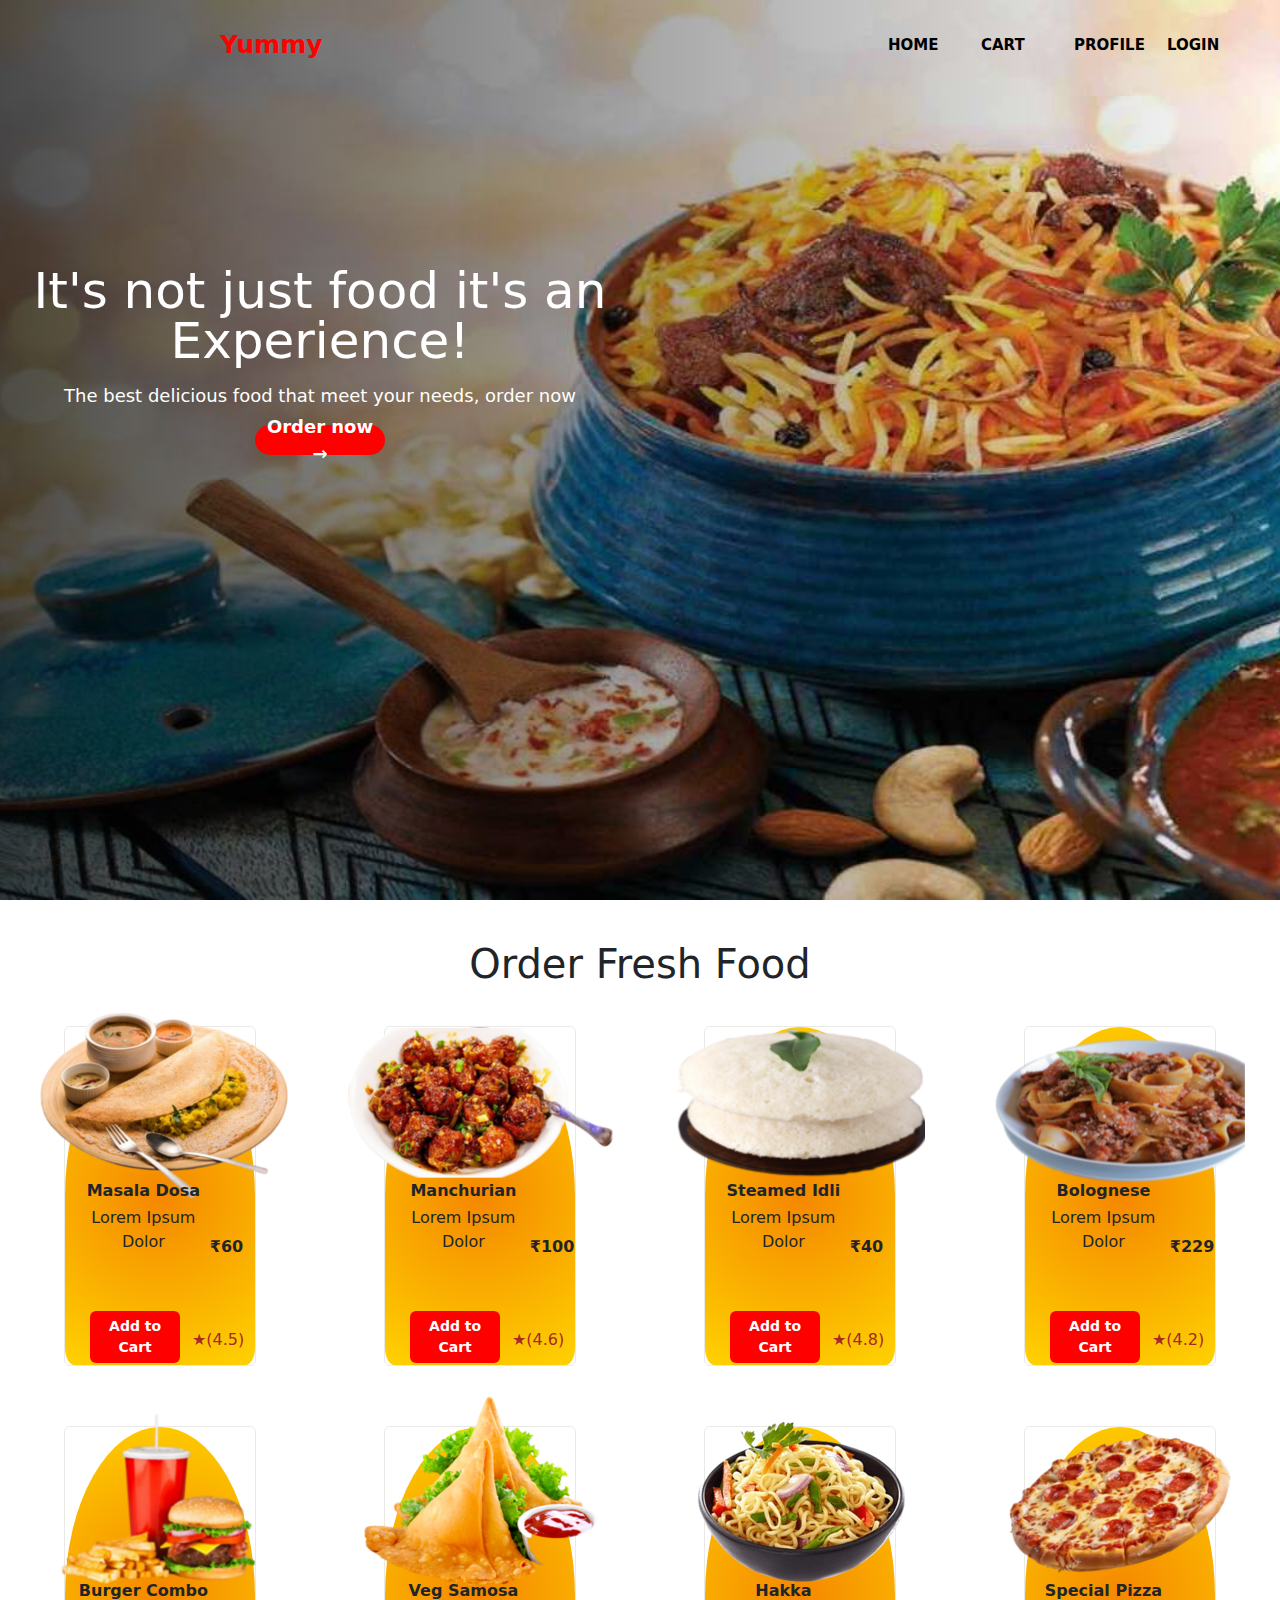
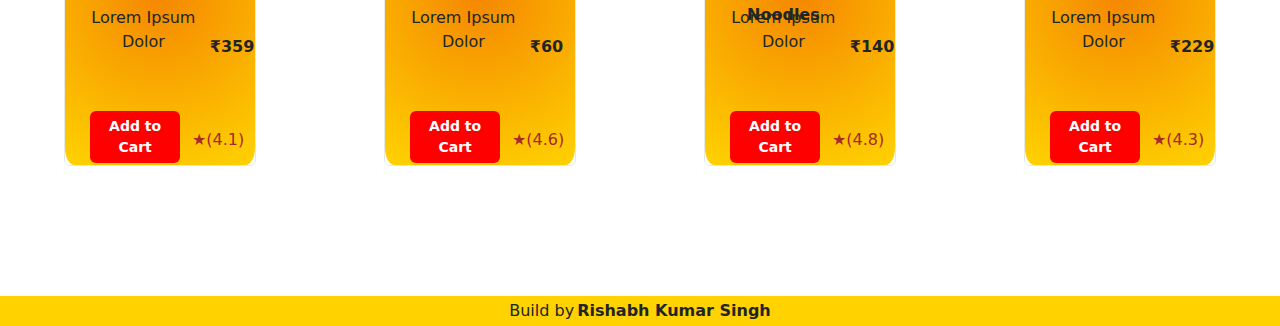
<file: index.html>
<!DOCTYPE html>
<html lang="en">

<head>
  <meta charset="utf-8">
  <meta name="viewport" content="width=device-width, initial-scale=1">
  <link href="https://cdn.jsdelivr.net/npm/bootstrap@5.3.3/dist/css/bootstrap.min.css" rel="stylesheet"
    integrity="sha384-QWTKZyjpPEjISv5WaRU9OFeRpok6YctnYmDr5pNlyT2bRjXh0JMhjY6hW+ALEwIH" crossorigin="anonymous">
  <link rel="stylesheet" href="./style/homepage.css">
  <link rel="stylesheet" href="./style/card.css">
  <title>Homepage</title>
</head>

<body>
  <div class="header">
    <div class="gra">
    <div class="navbar">
      <div class="logo">Yummy</div>
      <div class="options">
        <div class="option"><a href="#">HOME</a></div>
        <div class="option"><a href="#">CART</a></div>
        <div class="option"><a href="#">PROFILE</a></div>
        <div class="option"><a href="./SignUp.html">LOGIN</a></div>
      </div>
    </div>
    <div class="order">
      <p class="white-bold">It's not just food it's an<br>
      Experience!</p>
      <p class="white-normal">The best delicious food that meet your needs, order now</p>
      <button class="order-btn">Order now &rarr;</button>

    </div>
    </div>
  </div>

  <h1 class="order-text">Order Fresh Food</h1>

  <div class="food-items">

    <div class="content">
      <div class="card">
        <div class="container">
          <div class="top">
            <img src="./images/Dosa.jpg">
          </div>
          <div class="main">
            <div class="title-content">
              <div class="title">Masala Dosa</div>
              <div class="conten">Lorem Ipsum Dolor</div>
            </div>
            <div class="price">₹60</div>
          </div>
          <d class="foot">
            <div class="btn"><button>Add to Cart</button></div>
            <div class="star">★(4.5)</div>
        </div>

      </div>
    </div>
    <div class="content">
      <div class="card">
        <div class="container">
          <div class="top">
            <img src="./images/Manchurian.jpg">
          </div>
          <div class="main">
            <div class="title-content">
              <div class="title">Manchurian</div>
              <div class="conten">Lorem Ipsum Dolor</div>
            </div>
            <div class="price">₹100</div>
          </div>
          <d class="foot">
            <div class="btn"><button>Add to Cart</button></div>
            <div class="star">★(4.6)</div>
        </div>

      </div>
    </div>
    <div class="content">
      <div class="card">
        <div class="container">
          <div class="top">
            <img src="./images/Steamed Idli.jpg">
          </div>
          <div class="main">
            <div class="title-content">
              <div class="title">Steamed Idli</div>
              <div class="conten">Lorem Ipsum Dolor</div>
            </div>
            <div class="price">₹40</div>
          </div>
          <d class="foot">
            <div class="btn"><button>Add to Cart</button></div>
            <div class="star">★(4.8)</div>
        </div>

      </div>
    </div>
    <div class="content">
      <div class="card">
        <div class="container">
          <div class="top">
            <img src="./images/Bolognese.jpg">
          </div>
          <div class="main">
            <div class="title-content">
              <div class="title">Bolognese</div>
              <div class="conten">Lorem Ipsum Dolor</div>
            </div>
            <div class="price">₹229</div>
          </div>
          <d class="foot">
            <div class="btn"><button>Add to Cart</button></div>
            <div class="star">★(4.2)</div>
        </div>

      </div>
    </div>
    <div class="content">
      <div class="card">
        <div class="container">
          <div class="top">
            <img src="./images/Burger Combo.jpg">
          </div>
          <div class="main">
            <div class="title-content">
              <div class="title">Burger Combo</div>
              <div class="conten">Lorem Ipsum Dolor</div>
            </div>
            <div class="price">₹359</div>
          </div>
          <d class="foot">
            <div class="btn"><button>Add to Cart</button></div>
            <div class="star">★(4.1)</div>
        </div>

      </div>
    </div>
    <div class="content">
      <div class="card">
        <div class="container">
          <div class="top">
            <img src="./images/Veg Samosa.jpg">
          </div>
          <div class="main">
            <div class="title-content">
              <div class="title">Veg Samosa</div>
              <div class="conten">Lorem Ipsum Dolor</div>
            </div>
            <div class="price">₹60</div>
          </div>
          <d class="foot">
            <div class="btn"><button>Add to Cart</button></div>
            <div class="star">★(4.6)</div>
        </div>

      </div>
    </div>
    <div class="content">
      <div class="card">
        <div class="container">
          <div class="top">
            <img src="./images/Hakka Noodles.jpg">
          </div>
          <div class="main">
            <div class="title-content">
              <div class="title">Hakka Noodles</div>
              <div class="conten">Lorem Ipsum Dolor</div>
            </div>
            <div class="price">₹140</div>
          </div>
          <d class="foot">
            <div class="btn"><button>Add to Cart</button></div>
            <div class="star">★(4.8)</div>
        </div>

      </div>
    </div>
    <div class="content">
      <div class="card">
        <div class="container">
          <div class="top">
            <img src="./images/Special Pizza.jpg">
          </div>
          <div class="main">
            <div class="title-content">
              <div class="title">Special Pizza</div>
              <div class="conten">Lorem Ipsum Dolor</div>
            </div>
            <div class="price">₹229</div>
          </div>
          <d class="foot">
            <div class="btn"><button>Add to Cart</button></div>
            <div class="star">★(4.3)</div>
        </div>

      </div>
    </div>
  </div>

  </div>
  </div>

  <div class="footer">
    Build by   <strong style="padding-left: 3px;">Rishabh Kumar Singh</strong>
  </div>
</body>

</html>
</file>
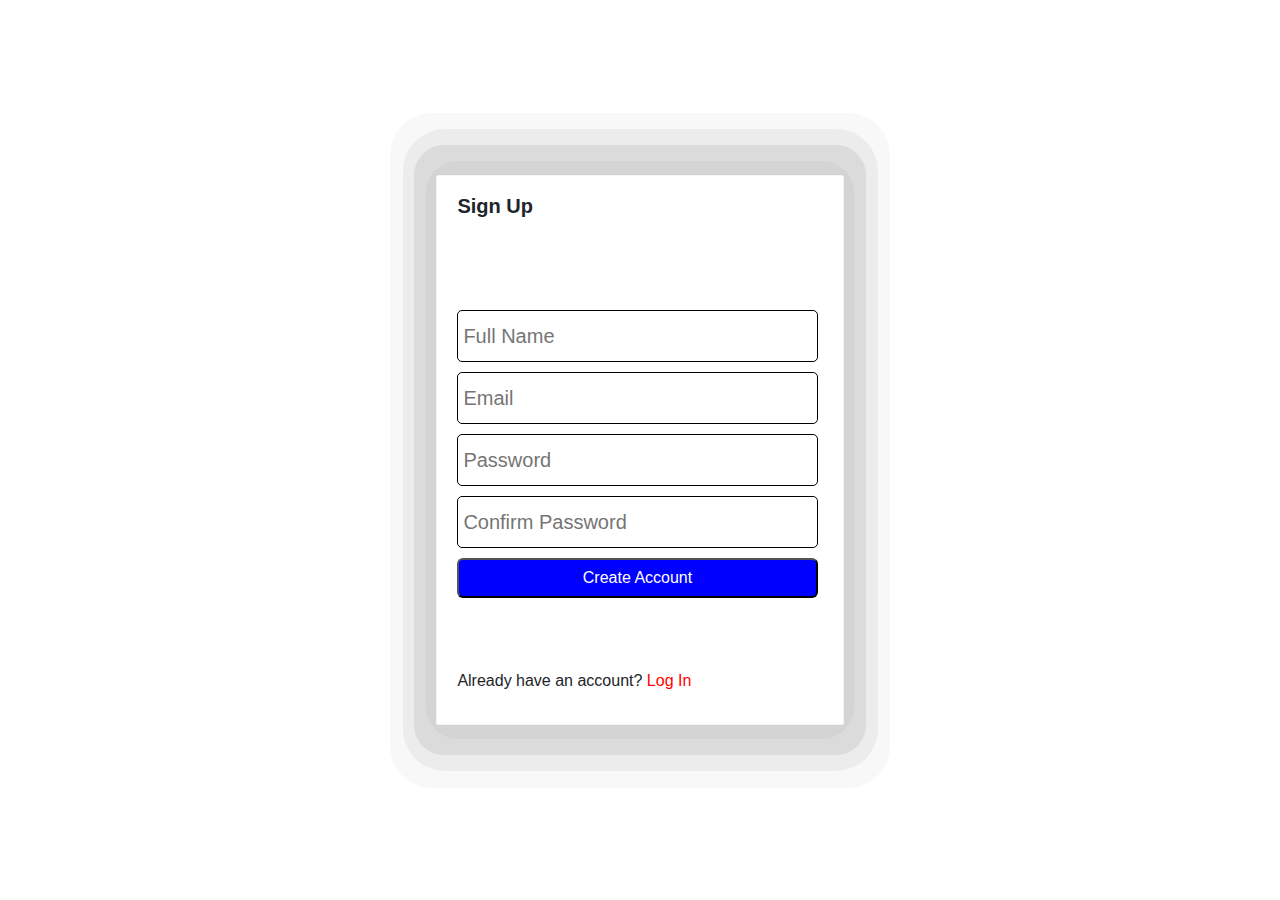
<file: SignUp.html>
<!DOCTYPE html>
<html lang="en">

<head>
    <meta charset="utf-8">
    <meta name="viewport" content="width=device-width, initial-scale=1">
    <link href="https://cdn.jsdelivr.net/npm/bootstrap@5.3.3/dist/css/bootstrap.min.css" rel="stylesheet"
        integrity="sha384-QWTKZyjpPEjISv5WaRU9OFeRpok6YctnYmDr5pNlyT2bRjXh0JMhjY6hW+ALEwIH" crossorigin="anonymous">
    <link rel="stylesheet" href="./style/signUp.css">
    <title>Sign Up</title>
</head>

<body>
    <div class="container4">
        <div class="container3">
            <div class="container2">
                <div class="container1">
                    <div class="container">
                        <div class="top">Sign Up</div>
                        <div class="form">
                            <form>
                                <input type="text" placeholder="Full Name" class="value">
                                <input type="email" placeholder="Email" class="value">
                                <input type="password" placeholder="Password" class="value">
                                <input type="password" placeholder="Confirm Password" class="value">
                                <input type="submit" class="signUp-button" value="Create Account">
                            </form>
                        </div>
                        <div class="foot">
                            <p>Already have an account?
                                <a href="#" class="red">Log In</a>
                            </p>
                        </div>



                    </div>
                </div>
            </div>
        </div>
    </div>
    </div>

</body>

</html>
</file>
<file: style/homepage.css>
body{
    overflow-x: hidden;
}
a{
    text-decoration: none;
    color: black;
    font-size: 15px;
}

.header{
    height:100vh;
    width:100vw;
    background-image: url("../images/header_photo.jpg");
    background-repeat: no-repeat;
    background-size: cover;
    background-position: center;
    display: flex;
    flex-direction: column;
    flex-wrap: wrap;
    padding: 0;
}
.gra{
    width:100%;
    height:100%;
    background: rgb(1,1,1);
    background: linear-gradient(90deg, rgba(1, 1, 1, 0.693) 0%, rgba(255,255,255,0) 100%);
}
.navbar {
    width: 100%;
    height:10%;
    display: flex;
    justify-content: space-between;
    align-items: center; 
    padding: 0 20px;
    font-size: 15x;
}
.logo{
    width:60%;
    font-size: 25px;
    display: flex;
    padding-left: 200px;
    color: red;
    font-weight: 700;
}
.options{
    width:30%;
    display: flex;
    justify-content: space-evenly;
    font-weight: bolder;
}
.option{
    width:25%;
    text-align: left;
}

.order{
    width:50%;
    height:60%;
    display: flex;
    flex-direction: column;
    justify-content: center;
    align-items: center;
    text-align: center;
}

.white-bold{
    color: white;
    font-size: 50px;
    line-height: 50px;
}

.white-normal{
    color:white;
    font-size: 18px;
    font-weight: 450;
}

.order-btn{
    color:white;
    width:130px;
    height: 30px;
    border-radius: 20px;
    font-size: 18px;
    text-align: center;
    border: none;
    display: flex;
    justify-content:center;
    align-items: center;
}

.order-text{
    text-align: center;
    padding-top: 40px;
}

.content{
    width:100%;
    height:100%;
    display: flex;
    justify-content: center;
    align-items: center;
}

.food-items{
    width:100vw;
    height:800px;
    display:grid;
    grid-template-columns:25% 25% 25% 25%;
    grid-template-rows:50% 50%;
    justify-content: space-evenly;
    align-content: space-evenly;
}

.footer{
    width:100vw;
    height:30px;
    background-color: rgba(255,210,0,1);
    margin-top:100px;
    display: flex;
    justify-content: center;
    align-items: center;
}
</file>
<file: style/card.css>
.card{
    height:85%;
    width:60%;
    border:1px solid rgb(233, 233, 229);
  }
  .container{
    width:100%;
    height:100%;
    background: rgb(245,135,0);
background: radial-gradient(circle, rgba(245,135,0,1) 0%, rgba(255,210,0,1) 100%);
    height:100%;
    border-top-left-radius:60%;
    border-top-right-radius:60%;
    border-bottom-right-radius:6%;
    border-bottom-left-radius:6%;
    display:flex;
    flex-direction:column;
  }

  .top{
    width:100%;
    height:45%;
    display:flex;
    justify-content:center;
    align-items:center;
  }
  .main{
    width:100%;
    height:40%;
    display:flex;
    flex-direction:row;
  }
  .foot{
    width:100%;
    height:15%;
    display:flex;
    justify-content:space-evenly;
  }
  .title-content{
    width:80%;
    height:100%;
    display:flex;
    flex-direction:column;
    justify-content:center;
    align-items:center;
  }
  .title{
    width:100%;
    height:20%;
    text-align:center;
    font-weight:bolder;
  }
  .conten{
    width:100%;
    height:80%;
    text-align:center;
     word-break: break-word;
      overflow-wrap: break-word;
  }
  .price{
    height:100%;
    width:20%;
    display:flex;
    justify-content:space-evenly;
    align-items:center;
    font-weight:bolder;
  }
  .btn{
    width:80%;
    height:90%;
    display:flex;
    justify-content:center;
    align-items:center;
  }
  button{
    width: 100%;
    font-size:14px;
    color:white;
    background-color:red;
    border-radius:6px;
    padding: 5px;
    border: none;
    font-weight: 700;
  }
  .star{
    width:30%;
    display:flex;
    justify-content:center;
    align-items:center;
    color:brown;
  }
</file>
<file: style/signUp.css>
* {
    margin: 0;
    padding: 0;
    font-family: Arial, Helvetica, sans-serif;
}

body {
    display: flex;
    justify-content: center;
    align-items: center;
    min-height: 100vh;
}

a {
    text-decoration: none;
}
.container {
    width: 95%;
    height:95%;
    background-color: white;
    text-align: center;
    padding-left: 20px;
    padding-right: 25px;
    border-radius: 2px;
    border: 1px solid whitesmoke;
    display:flex;
    justify-content: space-evenly;
    align-items: center;
    flex-direction: column;
    
}

.container1{
    width:95%;
    height:95%;
    background-color: rgb(198, 197, 197,0.3);
    display:flex;
    justify-content: center;
    align-items: center;
    min-height: auto;
    border-radius: 32px;
}
.container2{
    width:95%;
    height:95%;
    background-color: rgba(157, 157, 157, 0.2);
    display:flex;
    justify-content: center;
    align-items: center;
    min-height: auto;
    border-radius: 30px;
}
.container3{
    width:95%;
    height:95%;
    background-color: rgba(219, 218, 218, 0.4);
    display:flex;
    justify-content: center;
    align-items: center;
    min-height: auto;
    border-radius: 42px;
}
.container4{
    width:500px;
    height:75vh;
    background-color: rgba(245, 245, 245, 0.7);
    display:flex;
    justify-content: center;
    align-items: center;
    min-height: auto;
    border-radius: 42px;
}



.top {
    width: 100%;
    height: 10%;
    padding-top: 15px;
    font-size: 20px;
    text-align: left;
    font-weight:600;
}

.form {
    width: 100%;
    height: 80%;
    display: flex;
    justify-content: center;
    align-items: center;
}

.value {
    width: 100%;
    padding-top: 10px;
    padding-bottom: 10px;
    padding-left: 5px;
    border-radius: 5px;
    border: 1px solid black;
    font-size: 20px;
    text-align: left;
    justify-content: center;
    margin-top:8px;
    margin-bottom: 2px;
}

.foot {
    width: 100%;
    height:10%;
    display: flex;

}

.red {
    color: red;
}

.signUp-button{
    width: 100%;
    padding-top: 6px;
    padding-bottom: 6px;
    background-color:blue;
    text-align: center;
    color: white;
    border-radius: 6px;
    font-size: 16px;
    margin-top: 8px;
}
</file>
